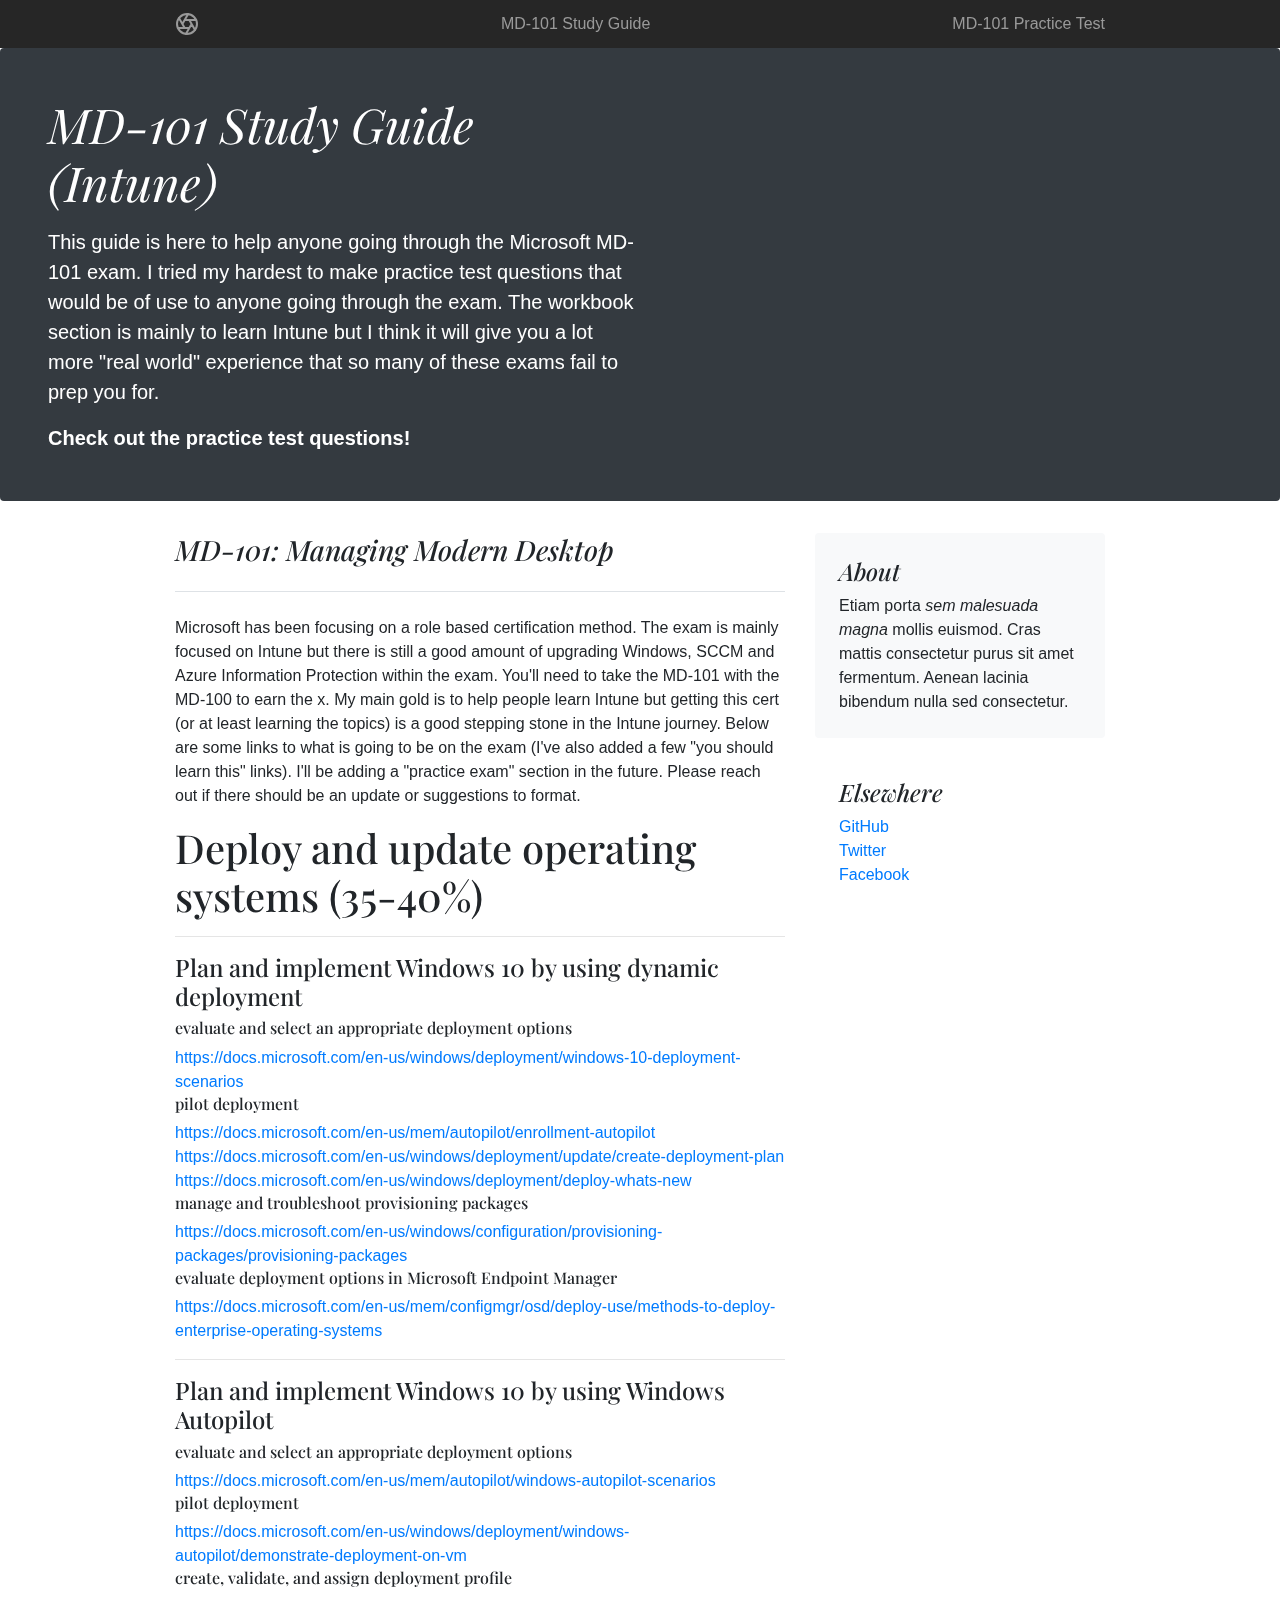
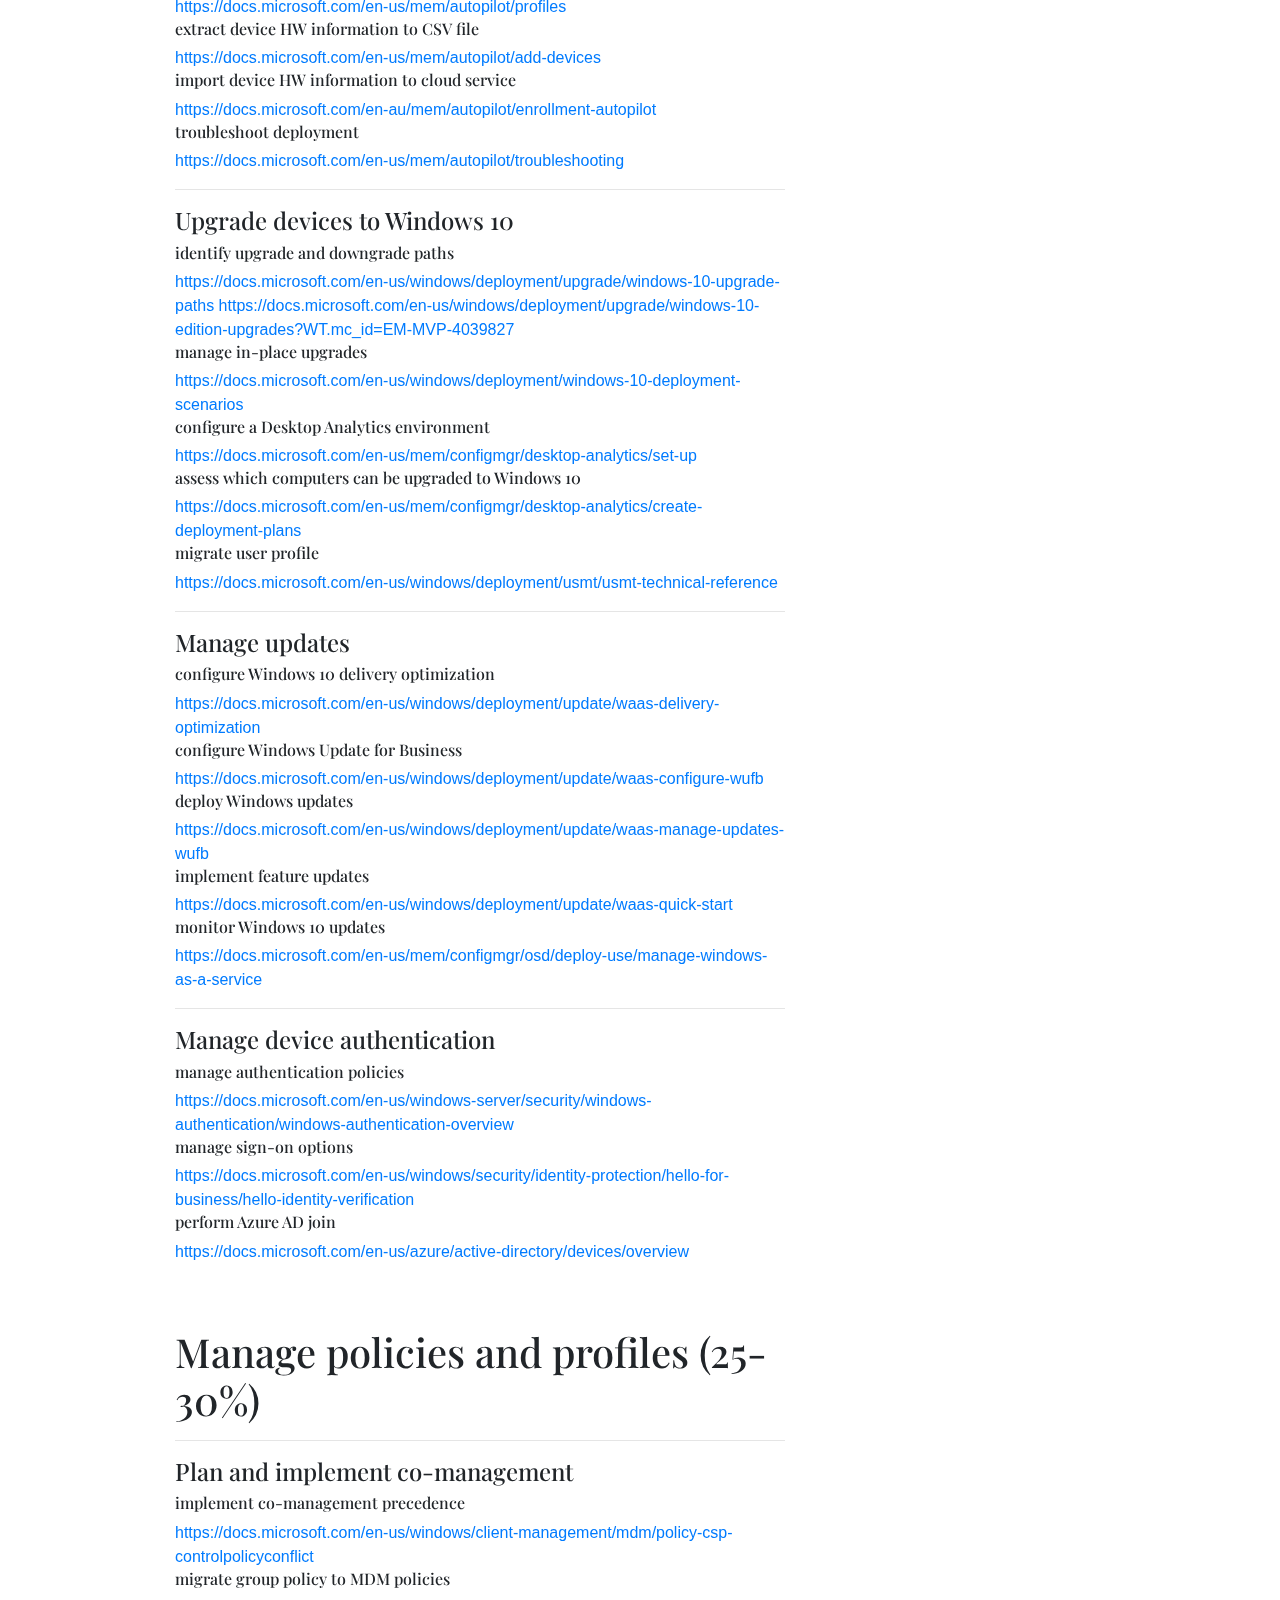
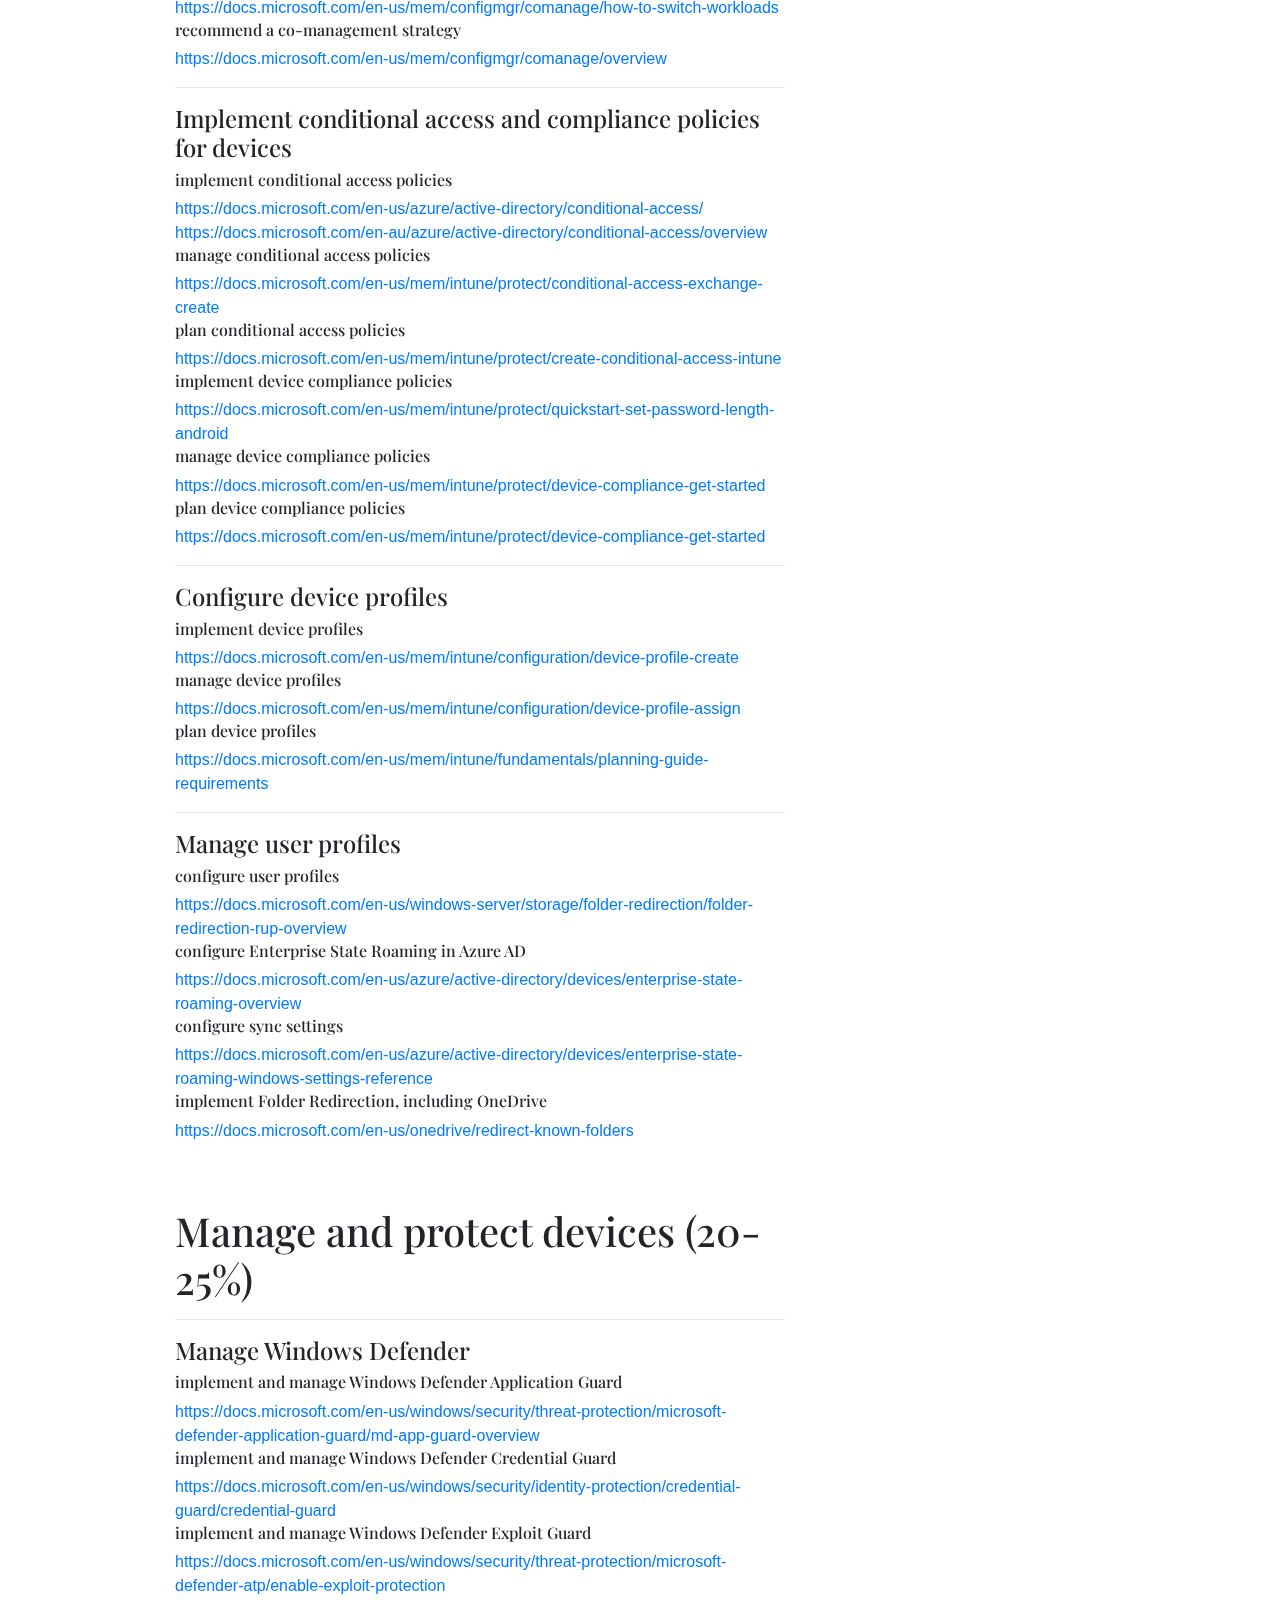
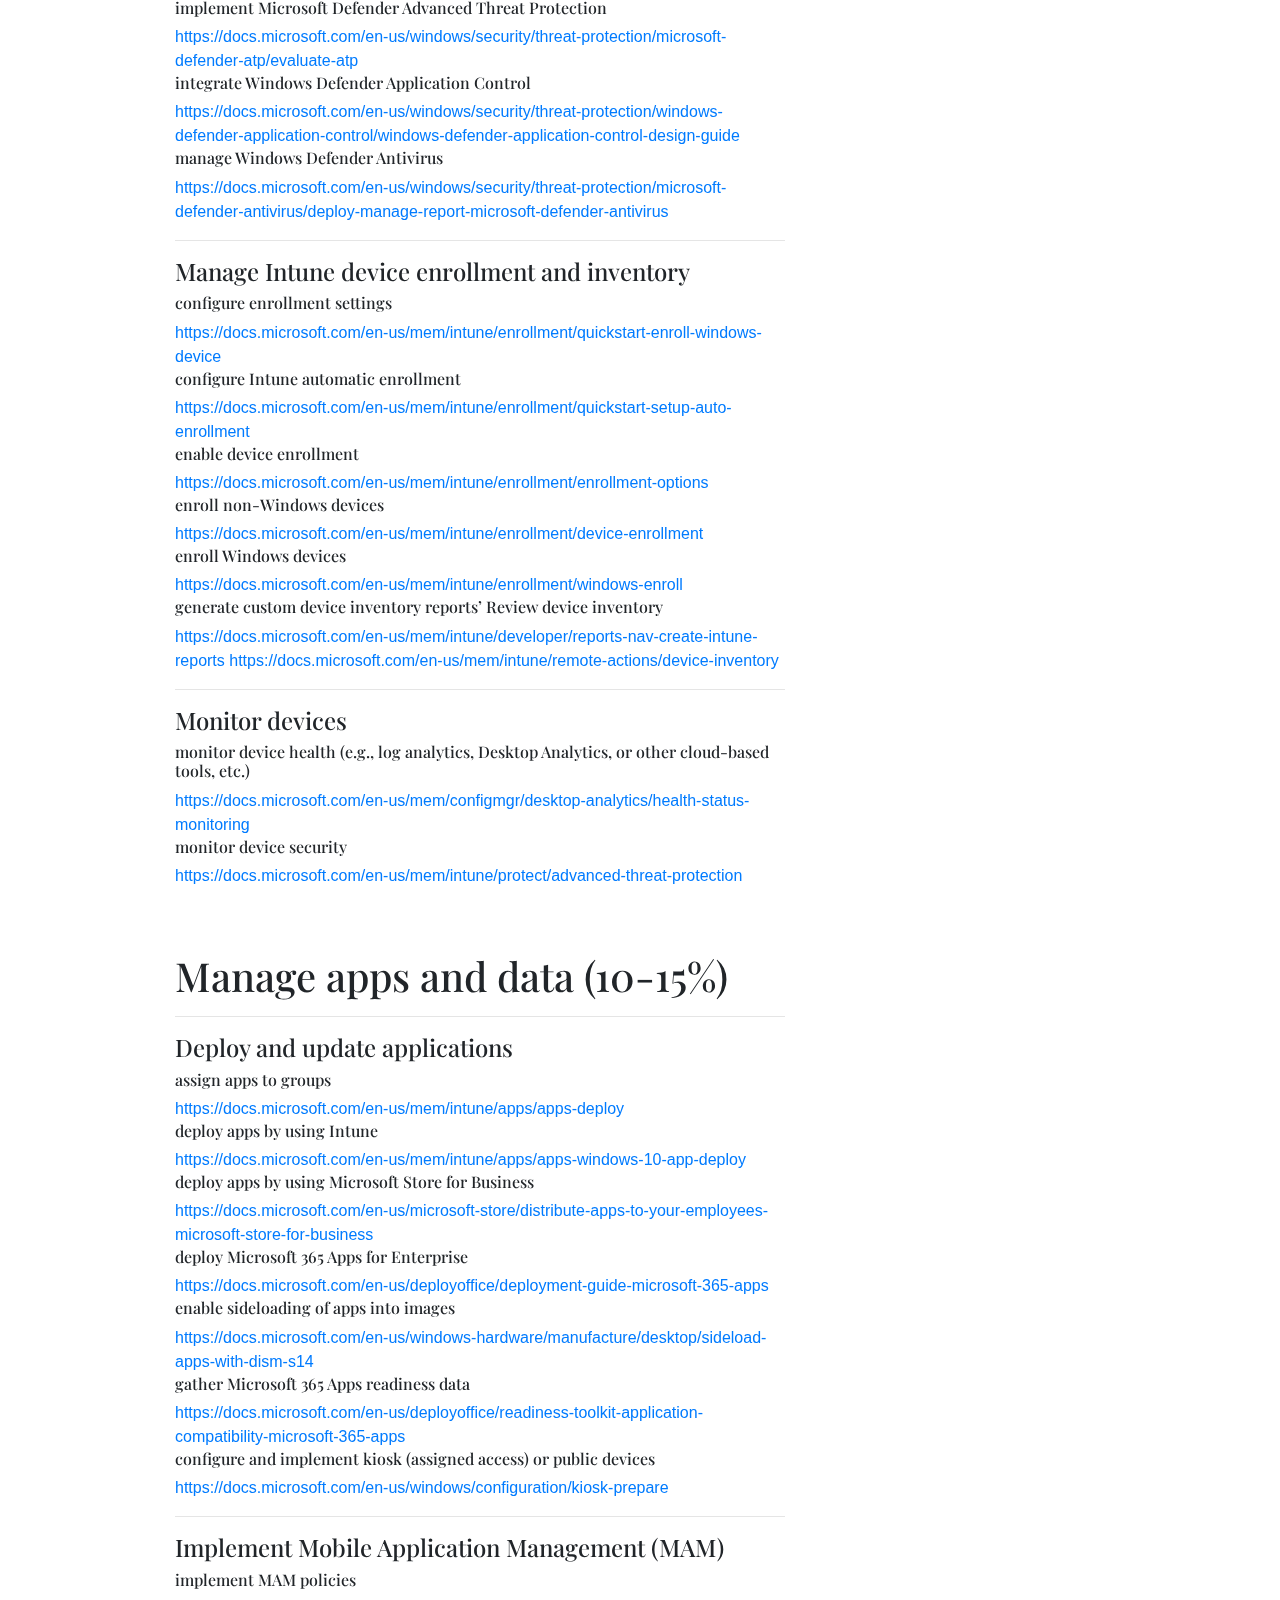
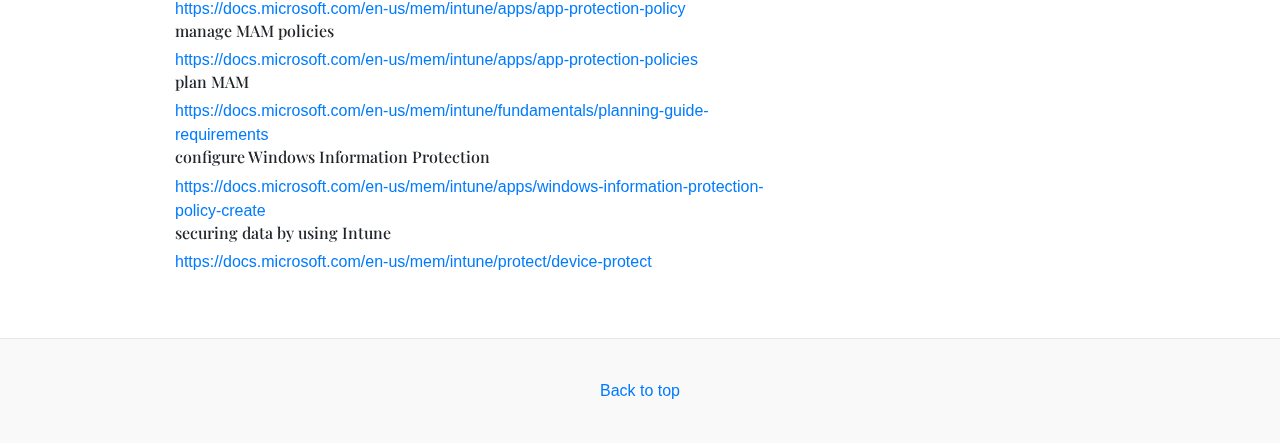
<file: index0.html>
<!doctype html>
<html lang="en">
  <head>
    <meta charset="utf-8">
    <meta name="viewport" content="width=device-width, initial-scale=1, shrink-to-fit=no">
    <meta name="description" content="Prepare for your MD-101: Managing Modern Desktops exam with this study guide. This free study guide and practice test should get you ready!">
    <title>MD-101 Study Guide (Intune)</title>

    <link rel="canonical" href="https://getbootstrap.com/docs/4.5/examples/blog/">

    <!-- Bootstrap core CSS -->
<link rel="stylesheet" href="https://stackpath.bootstrapcdn.com/bootstrap/4.3.1/css/bootstrap.min.css" integrity="sha384-ggOyR0iXCbMQv3Xipma34MD+dH/1fQ784/j6cY/iJTQUOhcWr7x9JvoRxT2MZw1T" crossorigin="anonymous">

    <style>
      .bd-placeholder-img {
        font-size: 1.125rem;
        text-anchor: middle;
        -webkit-user-select: none;
        -moz-user-select: none;
        -ms-user-select: none;
        user-select: none;
      }

      @media (min-width: 768px) {
        .bd-placeholder-img-lg {
          font-size: 3.5rem;
        }
      }
    </style>
    <!-- Custom styles for this template -->
    <link href="https://fonts.googleapis.com/css?family=Playfair+Display:700,900" rel="stylesheet">
    <!-- Custom styles for this template -->
    <link href="css/blog.css" rel="stylesheet">
    <link href="css/product.css" rel="stylesheet">
  </head>
  <body>
      <nav class="site-header sticky-top py-1">
    <div class="container d-flex flex-column flex-md-row justify-content-between">
      <a class="py-2" href="#" aria-label="Product">
        <svg xmlns="http://www.w3.org/2000/svg" width="24" height="24" fill="none" stroke="currentColor" stroke-linecap="round" stroke-linejoin="round" stroke-width="2" class="d-block mx-auto" role="img" viewBox="0 0 24 24" focusable="false"><title>Product</title><circle cx="12" cy="12" r="10"/><path d="M14.31 8l5.74 9.94M9.69 8h11.48M7.38 12l5.74-9.94M9.69 16L3.95 6.06M14.31 16H2.83m13.79-4l-5.74 9.94"/></svg>
      </a>
      <a class="py-2 d-none d-md-inline-block" href="index0.html">MD-101 Study Guide</a>
      <a class="py-2 d-none d-md-inline-block" href="practicetest.html">MD-101 Practice Test</a>
      <!--<a class="py-2 d-none d-md-inline-block" href="#">Features</a>
      <a class="py-2 d-none d-md-inline-block" href="#">Enterprise</a>
      <a class="py-2 d-none d-md-inline-block" href="#">Support</a>
      <a class="py-2 d-none d-md-inline-block" href="#">Pricing</a>
      <a class="py-2 d-none d-md-inline-block" href="#">Cart</a>-->
    </div>
  </nav>

  <div class="jumbotron p-4 p-md-5 text-white rounded bg-dark">
    <div class="col-md-6 px-0">
      <h1 class="display-4 font-italic">MD-101 Study Guide (Intune)</h1>
      <p class="lead my-3">This guide is here to help anyone going through the Microsoft MD-101 exam. I tried my hardest to make practice test questions that would be of use to anyone going through the exam. The workbook section is mainly to learn Intune but I think it will give you a lot more "real world" experience that so many of these exams fail to prep you for.</p>
      <p class="lead mb-0"><a href="practicetest.html" class="text-white font-weight-bold">Check out the practice test questions! </a></p>
    </div>
  </div>

<main role="main" class="container">
  <div class="row">
    <div class="col-md-8 blog-main">
      <h3 class="pb-4 mb-4 font-italic border-bottom">
        MD-101: Managing Modern Desktop
      </h3>
      <p> Microsoft has been focusing on a role based certification method. The exam is mainly focused on Intune but there is still a good amount of upgrading Windows, SCCM and Azure Information Protection within the exam. You'll need to take the MD-101 with the MD-100 to earn the x. My main gold is to
        help people learn Intune but getting this cert (or at least learning the topics) is a good stepping stone in the Intune journey. Below are some links to what is going to be on the exam (I've also added a few "you should learn this" links). I'll be adding a "practice exam" section in the future. Please reach out if there should be an update or suggestions to format.</p>

      <div class="blog-post">
        <h6 class="blog-post-title">Deploy and update operating systems (35-40%)</h6>
        <hr>
        <p></p>
        <h4>Plan and implement Windows 10 by using dynamic deployment</h4>
        <h6>evaluate and select an appropriate deployment options</h6>
        <a href="https://docs.microsoft.com/en-us/windows/deployment/windows-10-deployment-scenarios">https://docs.microsoft.com/en-us/windows/deployment/windows-10-deployment-scenarios</a>
        <h6>pilot deployment</h6>
        <a href="https://docs.microsoft.com/en-us/mem/autopilot/enrollment-autopilot">https://docs.microsoft.com/en-us/mem/autopilot/enrollment-autopilot</a>
        <a href="https://docs.microsoft.com/en-us/windows/deployment/update/create-deployment-plan">https://docs.microsoft.com/en-us/windows/deployment/update/create-deployment-plan</a>
        <a href="https://docs.microsoft.com/en-us/windows/deployment/deploy-whats-new">https://docs.microsoft.com/en-us/windows/deployment/deploy-whats-new</a>
        <h6>manage and troubleshoot provisioning packages</h6>
        <a href="https://docs.microsoft.com/en-us/windows/configuration/provisioning-packages/provisioning-packages">https://docs.microsoft.com/en-us/windows/configuration/provisioning-packages/provisioning-packages</a>
        <h6>evaluate deployment options in Microsoft Endpoint Manager</h6>
        <a href="https://docs.microsoft.com/en-us/mem/configmgr/osd/deploy-use/methods-to-deploy-enterprise-operating-systems">https://docs.microsoft.com/en-us/mem/configmgr/osd/deploy-use/methods-to-deploy-enterprise-operating-systems</a>
        <hr>

        <h4>Plan and implement Windows 10 by using Windows Autopilot</h4>
        <h6>evaluate and select an appropriate deployment options</h6>
        <a href="https://docs.microsoft.com/en-us/mem/autopilot/windows-autopilot-scenarios">https://docs.microsoft.com/en-us/mem/autopilot/windows-autopilot-scenarios</a>
        <h6>pilot deployment</h6>
        <a href="https://docs.microsoft.com/en-us/windows/deployment/windows-autopilot/demonstrate-deployment-on-vm">https://docs.microsoft.com/en-us/windows/deployment/windows-autopilot/demonstrate-deployment-on-vm</a>
        <h6>create, validate, and assign deployment profile</h6>
        <a href="https://docs.microsoft.com/en-us/mem/autopilot/profiles">https://docs.microsoft.com/en-us/mem/autopilot/profiles</a>
        <h6>extract device HW information to CSV file</h6>
        <a href="https://docs.microsoft.com/en-us/mem/autopilot/add-devices">https://docs.microsoft.com/en-us/mem/autopilot/add-devices</a>
        <h6>import device HW information to cloud service</h6>
        <a href="https://docs.microsoft.com/en-au/mem/autopilot/enrollment-autopilot">https://docs.microsoft.com/en-au/mem/autopilot/enrollment-autopilot</a>
        <h6>troubleshoot deployment</h6>
        <a href="https://docs.microsoft.com/en-us/mem/autopilot/troubleshooting">https://docs.microsoft.com/en-us/mem/autopilot/troubleshooting</a>
        <hr>

        <h4>Upgrade devices to Windows 10</h4>
        <h6>identify upgrade and downgrade paths</h6>
        <a href="https://docs.microsoft.com/en-us/windows/deployment/upgrade/windows-10-upgrade-paths">https://docs.microsoft.com/en-us/windows/deployment/upgrade/windows-10-upgrade-paths</a>
        <a href="https://docs.microsoft.com/en-us/windows/deployment/upgrade/windows-10-edition-upgrades">https://docs.microsoft.com/en-us/windows/deployment/upgrade/windows-10-edition-upgrades?WT.mc_id=EM-MVP-4039827</a>
        <h6>manage in-place upgrades</h6>
        <a href="https://docs.microsoft.com/en-us/windows/deployment/windows-10-deployment-scenarios">https://docs.microsoft.com/en-us/windows/deployment/windows-10-deployment-scenarios</a>
        <h6>configure a Desktop Analytics environment</h6>
        <a href="https://docs.microsoft.com/en-us/mem/configmgr/desktop-analytics/set-up">https://docs.microsoft.com/en-us/mem/configmgr/desktop-analytics/set-up</a>
        <h6>assess which computers can be upgraded to Windows 10</h6>
        <a href="https://docs.microsoft.com/en-us/mem/configmgr/desktop-analytics/create-deployment-plans">https://docs.microsoft.com/en-us/mem/configmgr/desktop-analytics/create-deployment-plans</a>
        <h6>migrate user profile</h6>
        <a href="https://docs.microsoft.com/en-us/windows/deployment/usmt/usmt-technical-reference">https://docs.microsoft.com/en-us/windows/deployment/usmt/usmt-technical-reference</a>
        <hr>

        <h4>Manage updates</h4>
        <h6>configure Windows 10 delivery optimization</h6>
        <a href="https://docs.microsoft.com/en-us/windows/deployment/update/waas-delivery-optimization">https://docs.microsoft.com/en-us/windows/deployment/update/waas-delivery-optimization</a>
        <h6>configure Windows Update for Business</h6>
        <a href="https://docs.microsoft.com/en-us/windows/deployment/update/waas-configure-wufb">https://docs.microsoft.com/en-us/windows/deployment/update/waas-configure-wufb</a>
        <h6>deploy Windows updates</h6>
        <a href="https://docs.microsoft.com/en-us/windows/deployment/update/waas-manage-updates-wufb">https://docs.microsoft.com/en-us/windows/deployment/update/waas-manage-updates-wufb</a>
        <h6>implement feature updates</h6>
        <a href="https://docs.microsoft.com/en-us/windows/deployment/update/waas-quick-start">https://docs.microsoft.com/en-us/windows/deployment/update/waas-quick-start</a>
        <h6>monitor Windows 10 updates</h6>
        <a href="https://docs.microsoft.com/en-us/mem/configmgr/osd/deploy-use/manage-windows-as-a-service">https://docs.microsoft.com/en-us/mem/configmgr/osd/deploy-use/manage-windows-as-a-service</a>
        <hr>

        <h4>Manage device authentication</h4>
        <h6>manage authentication policies</h6>
        <a href="https://docs.microsoft.com/en-us/windows-server/security/windows-authentication/windows-authentication-overview">https://docs.microsoft.com/en-us/windows-server/security/windows-authentication/windows-authentication-overview</a>
        <h6>manage sign-on options</h6>
        <a href="https://docs.microsoft.com/en-us/windows/security/identity-protection/hello-for-business/hello-identity-verification">https://docs.microsoft.com/en-us/windows/security/identity-protection/hello-for-business/hello-identity-verification</a>
        <h6>perform Azure AD join</h6>
        <a href="https://docs.microsoft.com/en-us/azure/active-directory/devices/overview">https://docs.microsoft.com/en-us/azure/active-directory/devices/overview</a>
      </div><!-- /.blog-post -->

      <div class="blog-post">
        <h2 class="blog-post-title">Manage policies and profiles (25-30%)</h2>
        <hr>
        <p></p>
        <h4>Plan and implement co-management</h4>
        <h6>implement co-management precedence</h6>
        <a href="https://docs.microsoft.com/en-us/windows/client-management/mdm/policy-csp-controlpolicyconflict">https://docs.microsoft.com/en-us/windows/client-management/mdm/policy-csp-controlpolicyconflict</a>
        <h6>migrate group policy to MDM policies</h6>
        <a href="https://docs.microsoft.com/en-us/mem/configmgr/comanage/how-to-switch-workloads">https://docs.microsoft.com/en-us/mem/configmgr/comanage/how-to-switch-workloads</a>
        <h6>recommend a co-management strategy</h6>
        <a href="https://docs.microsoft.com/en-us/mem/configmgr/comanage/overview">https://docs.microsoft.com/en-us/mem/configmgr/comanage/overview</a>
        <hr>

        <h4>Implement conditional access and compliance policies for devices</h4>
        <h6>implement conditional access policies</h6>
        <a href="https://docs.microsoft.com/en-us/azure/active-directory/conditional-access/">https://docs.microsoft.com/en-us/azure/active-directory/conditional-access/</a>
        <a href="https://docs.microsoft.com/en-au/azure/active-directory/conditional-access/overview">https://docs.microsoft.com/en-au/azure/active-directory/conditional-access/overview</a>
        <h6>manage conditional access policies</h6>
        <a href="https://docs.microsoft.com/en-us/mem/intune/protect/conditional-access-exchange-create">https://docs.microsoft.com/en-us/mem/intune/protect/conditional-access-exchange-create</a>
        <h6>plan conditional access policies</h6>
        <a href="https://docs.microsoft.com/en-us/mem/intune/protect/create-conditional-access-intune">https://docs.microsoft.com/en-us/mem/intune/protect/create-conditional-access-intune</a>
        <h6>implement device compliance policies</h6>
        <a href="https://docs.microsoft.com/en-us/mem/intune/protect/quickstart-set-password-length-android">https://docs.microsoft.com/en-us/mem/intune/protect/quickstart-set-password-length-android</a>
        <h6>manage device compliance policies</h6>
        <a href="https://docs.microsoft.com/en-us/mem/intune/protect/device-compliance-get-started">https://docs.microsoft.com/en-us/mem/intune/protect/device-compliance-get-started</a>
        <h6>plan device compliance policies</h6>
        <a href="https://docs.microsoft.com/en-us/mem/intune/protect/device-compliance-get-started">https://docs.microsoft.com/en-us/mem/intune/protect/device-compliance-get-started</a>
        <hr>

        <h4>Configure device profiles</h4>
        <h6>implement device profiles</h6>
        <a href="https://docs.microsoft.com/en-us/mem/intune/configuration/device-profile-create">https://docs.microsoft.com/en-us/mem/intune/configuration/device-profile-create</a>
        <h6>manage device profiles</h6>
        <a href="https://docs.microsoft.com/en-us/mem/intune/configuration/device-profile-assign">https://docs.microsoft.com/en-us/mem/intune/configuration/device-profile-assign</a>
        <h6>plan device profiles</h6>
        <a href="https://docs.microsoft.com/en-us/mem/intune/fundamentals/planning-guide-requirements">https://docs.microsoft.com/en-us/mem/intune/fundamentals/planning-guide-requirements</a>
        <hr>

        <h4>Manage user profiles</h4>
        <h6>configure user profiles</h6>
        <a href="https://docs.microsoft.com/en-us/windows-server/storage/folder-redirection/folder-redirection-rup-overview">https://docs.microsoft.com/en-us/windows-server/storage/folder-redirection/folder-redirection-rup-overview</a>
        <h6>configure Enterprise State Roaming in Azure AD</h6>
        <a href="https://docs.microsoft.com/en-us/azure/active-directory/devices/enterprise-state-roaming-overview">https://docs.microsoft.com/en-us/azure/active-directory/devices/enterprise-state-roaming-overview</a>
        <h6>configure sync settings</h6>
        <a href="https://docs.microsoft.com/en-us/azure/active-directory/devices/enterprise-state-roaming-windows-settings-reference">https://docs.microsoft.com/en-us/azure/active-directory/devices/enterprise-state-roaming-windows-settings-reference</a>
        <h6>implement Folder Redirection, including OneDrive</h6>
        <a href="https://docs.microsoft.com/en-us/onedrive/redirect-known-folders">https://docs.microsoft.com/en-us/onedrive/redirect-known-folders</a>
      </div><!-- /.blog-post -->

      <div class="blog-post">
        <h2 class="blog-post-title">Manage and protect devices (20-25%)</h2>
        <hr>
        <p></p>
        <h4>Manage Windows Defender</h4>
        <h6>implement and manage Windows Defender Application Guard</h6>
        <a href="https://docs.microsoft.com/en-us/windows/security/threat-protection/microsoft-defender-application-guard/md-app-guard-overview">https://docs.microsoft.com/en-us/windows/security/threat-protection/microsoft-defender-application-guard/md-app-guard-overview</a>
        <h6>implement and manage Windows Defender Credential Guard</h6>
        <a href="https://docs.microsoft.com/en-us/windows/security/identity-protection/credential-guard/credential-guard">https://docs.microsoft.com/en-us/windows/security/identity-protection/credential-guard/credential-guard</a>
        <h6>implement and manage Windows Defender Exploit Guard</h6>
        <a href="https://docs.microsoft.com/en-us/windows/security/threat-protection/microsoft-defender-atp/enable-exploit-protection">https://docs.microsoft.com/en-us/windows/security/threat-protection/microsoft-defender-atp/enable-exploit-protection</a>
        <h6>implement Microsoft Defender Advanced Threat Protection</h6>
        <a href="https://docs.microsoft.com/en-us/windows/security/threat-protection/microsoft-defender-atp/evaluate-atp">https://docs.microsoft.com/en-us/windows/security/threat-protection/microsoft-defender-atp/evaluate-atp</a>
        <h6>integrate Windows Defender Application Control</h6>
        <a href="https://docs.microsoft.com/en-us/windows/security/threat-protection/windows-defender-application-control/windows-defender-application-control-design-guide">https://docs.microsoft.com/en-us/windows/security/threat-protection/windows-defender-application-control/windows-defender-application-control-design-guide</a>
        <h6>manage Windows Defender Antivirus</h6>
        <a href="https://docs.microsoft.com/en-us/windows/security/threat-protection/microsoft-defender-antivirus/deploy-manage-report-microsoft-defender-antivirus">https://docs.microsoft.com/en-us/windows/security/threat-protection/microsoft-defender-antivirus/deploy-manage-report-microsoft-defender-antivirus</a>
        <hr>

        <h4>Manage Intune device enrollment and inventory</h4>
        <h6>configure enrollment settings</h6>
        <a href="https://docs.microsoft.com/en-us/mem/intune/enrollment/quickstart-enroll-windows-device">https://docs.microsoft.com/en-us/mem/intune/enrollment/quickstart-enroll-windows-device</a>
        <h6>configure Intune automatic enrollment</h6>
        <a href="https://docs.microsoft.com/en-us/mem/intune/enrollment/quickstart-setup-auto-enrollment">https://docs.microsoft.com/en-us/mem/intune/enrollment/quickstart-setup-auto-enrollment</a>
        <h6>enable device enrollment</h6>
        <a href="https://docs.microsoft.com/en-us/mem/intune/enrollment/enrollment-options">https://docs.microsoft.com/en-us/mem/intune/enrollment/enrollment-options</a>
        <h6>enroll non-Windows devices</h6>
        <a href="https://docs.microsoft.com/en-us/mem/intune/enrollment/device-enrollment">https://docs.microsoft.com/en-us/mem/intune/enrollment/device-enrollment</a>
        <h6>enroll Windows devices</h6>
        <a href="https://docs.microsoft.com/en-us/mem/intune/enrollment/windows-enroll">https://docs.microsoft.com/en-us/mem/intune/enrollment/windows-enroll</a>
        <h6>generate custom device inventory reports’ Review device inventory</h6>
        <a href="https://docs.microsoft.com/en-us/mem/intune/developer/reports-nav-create-intune-reports">https://docs.microsoft.com/en-us/mem/intune/developer/reports-nav-create-intune-reports</a>
        <a href="https://docs.microsoft.com/en-us/mem/intune/remote-actions/device-inventory">https://docs.microsoft.com/en-us/mem/intune/remote-actions/device-inventory</a>
        <hr>

        <h4>Monitor devices</h4>
        <h6>monitor device health (e.g., log analytics, Desktop Analytics, or other cloud-based tools, etc.)</h6>
        <a href="https://docs.microsoft.com/en-us/mem/configmgr/desktop-analytics/health-status-monitoring">https://docs.microsoft.com/en-us/mem/configmgr/desktop-analytics/health-status-monitoring</a>
        <h6>monitor device security</h6>
        <a href="https://docs.microsoft.com/en-us/mem/intune/protect/advanced-threat-protection">https://docs.microsoft.com/en-us/mem/intune/protect/advanced-threat-protection</a>
      </div><!-- /.blog-post -->

      <div class="blog-post">
        <h2 class="blog-post-title">Manage apps and data (10-15%)</h2>
        <hr>
        <p></p>
        <h4>Deploy and update applications</h4>
        <h6>assign apps to groups</h6>
        <a href="https://docs.microsoft.com/en-us/mem/intune/apps/apps-deploy">https://docs.microsoft.com/en-us/mem/intune/apps/apps-deploy</a>
        <h6>deploy apps by using Intune</h6>
        <a href="https://docs.microsoft.com/en-us/mem/intune/apps/apps-windows-10-app-deploy">https://docs.microsoft.com/en-us/mem/intune/apps/apps-windows-10-app-deploy</a>
        <h6>deploy apps by using Microsoft Store for Business</h6>
        <a href="https://docs.microsoft.com/en-us/microsoft-store/distribute-apps-to-your-employees-microsoft-store-for-business">https://docs.microsoft.com/en-us/microsoft-store/distribute-apps-to-your-employees-microsoft-store-for-business</a>
        <h6>deploy Microsoft 365 Apps for Enterprise</h6>
        <a href="https://docs.microsoft.com/en-us/deployoffice/deployment-guide-microsoft-365-apps">https://docs.microsoft.com/en-us/deployoffice/deployment-guide-microsoft-365-apps</a>
        <h6>enable sideloading of apps into images</h6>
        <a href="https://docs.microsoft.com/en-us/windows-hardware/manufacture/desktop/sideload-apps-with-dism-s14">https://docs.microsoft.com/en-us/windows-hardware/manufacture/desktop/sideload-apps-with-dism-s14</a>
        <h6>gather Microsoft 365 Apps readiness data</h6>
        <a href="https://docs.microsoft.com/en-us/deployoffice/readiness-toolkit-application-compatibility-microsoft-365-apps">https://docs.microsoft.com/en-us/deployoffice/readiness-toolkit-application-compatibility-microsoft-365-apps</a>
        <h6>configure and implement kiosk (assigned access) or public devices</h6>
        <a href="https://docs.microsoft.com/en-us/windows/configuration/kiosk-prepare">https://docs.microsoft.com/en-us/windows/configuration/kiosk-prepare</a>
        <hr>

        <h4>Implement Mobile Application Management (MAM)</h4>
        <h6>implement MAM policies</h6>
        <a href="https://docs.microsoft.com/en-us/mem/intune/apps/app-protection-policy">https://docs.microsoft.com/en-us/mem/intune/apps/app-protection-policy</a>
        <h6>manage MAM policies</h6>
        <a href="https://docs.microsoft.com/en-us/mem/intune/apps/app-protection-policies">https://docs.microsoft.com/en-us/mem/intune/apps/app-protection-policies</a>
        <h6>plan MAM</h6>
        <a href="https://docs.microsoft.com/en-us/mem/intune/fundamentals/planning-guide-requirements">https://docs.microsoft.com/en-us/mem/intune/fundamentals/planning-guide-requirements</a>
        <h6>configure Windows Information Protection</h6>
        <a href="https://docs.microsoft.com/en-us/mem/intune/apps/windows-information-protection-policy-create">https://docs.microsoft.com/en-us/mem/intune/apps/windows-information-protection-policy-create</a>
        <h6>securing data by using Intune</h6>
        <a href="https://docs.microsoft.com/en-us/mem/intune/protect/device-protect">https://docs.microsoft.com/en-us/mem/intune/protect/device-protect</a>
      </div><!-- /.blog-post -->

    </div><!-- /.blog-main -->

    <aside class="col-md-4 blog-sidebar">
      <div class="p-4 mb-3 bg-light rounded">
        <h4 class="font-italic">About</h4>
        <p class="mb-0">Etiam porta <em>sem malesuada magna</em> mollis euismod. Cras mattis consectetur purus sit amet fermentum. Aenean lacinia bibendum nulla sed consectetur.</p>
      </div>

      <div class="p-4">
        <h4 class="font-italic">Elsewhere</h4>
        <ol class="list-unstyled">
          <li><a href="#">GitHub</a></li>
          <li><a href="#">Twitter</a></li>
          <li><a href="#">Facebook</a></li>
        </ol>
      </div>
    </aside><!-- /.blog-sidebar -->

  </div><!-- /.row -->

</main><!-- /.container -->

<footer class="blog-footer">
  <p>
    <a href="#">Back to top</a>
  </p>
</footer>
</body>
</html>
</file>
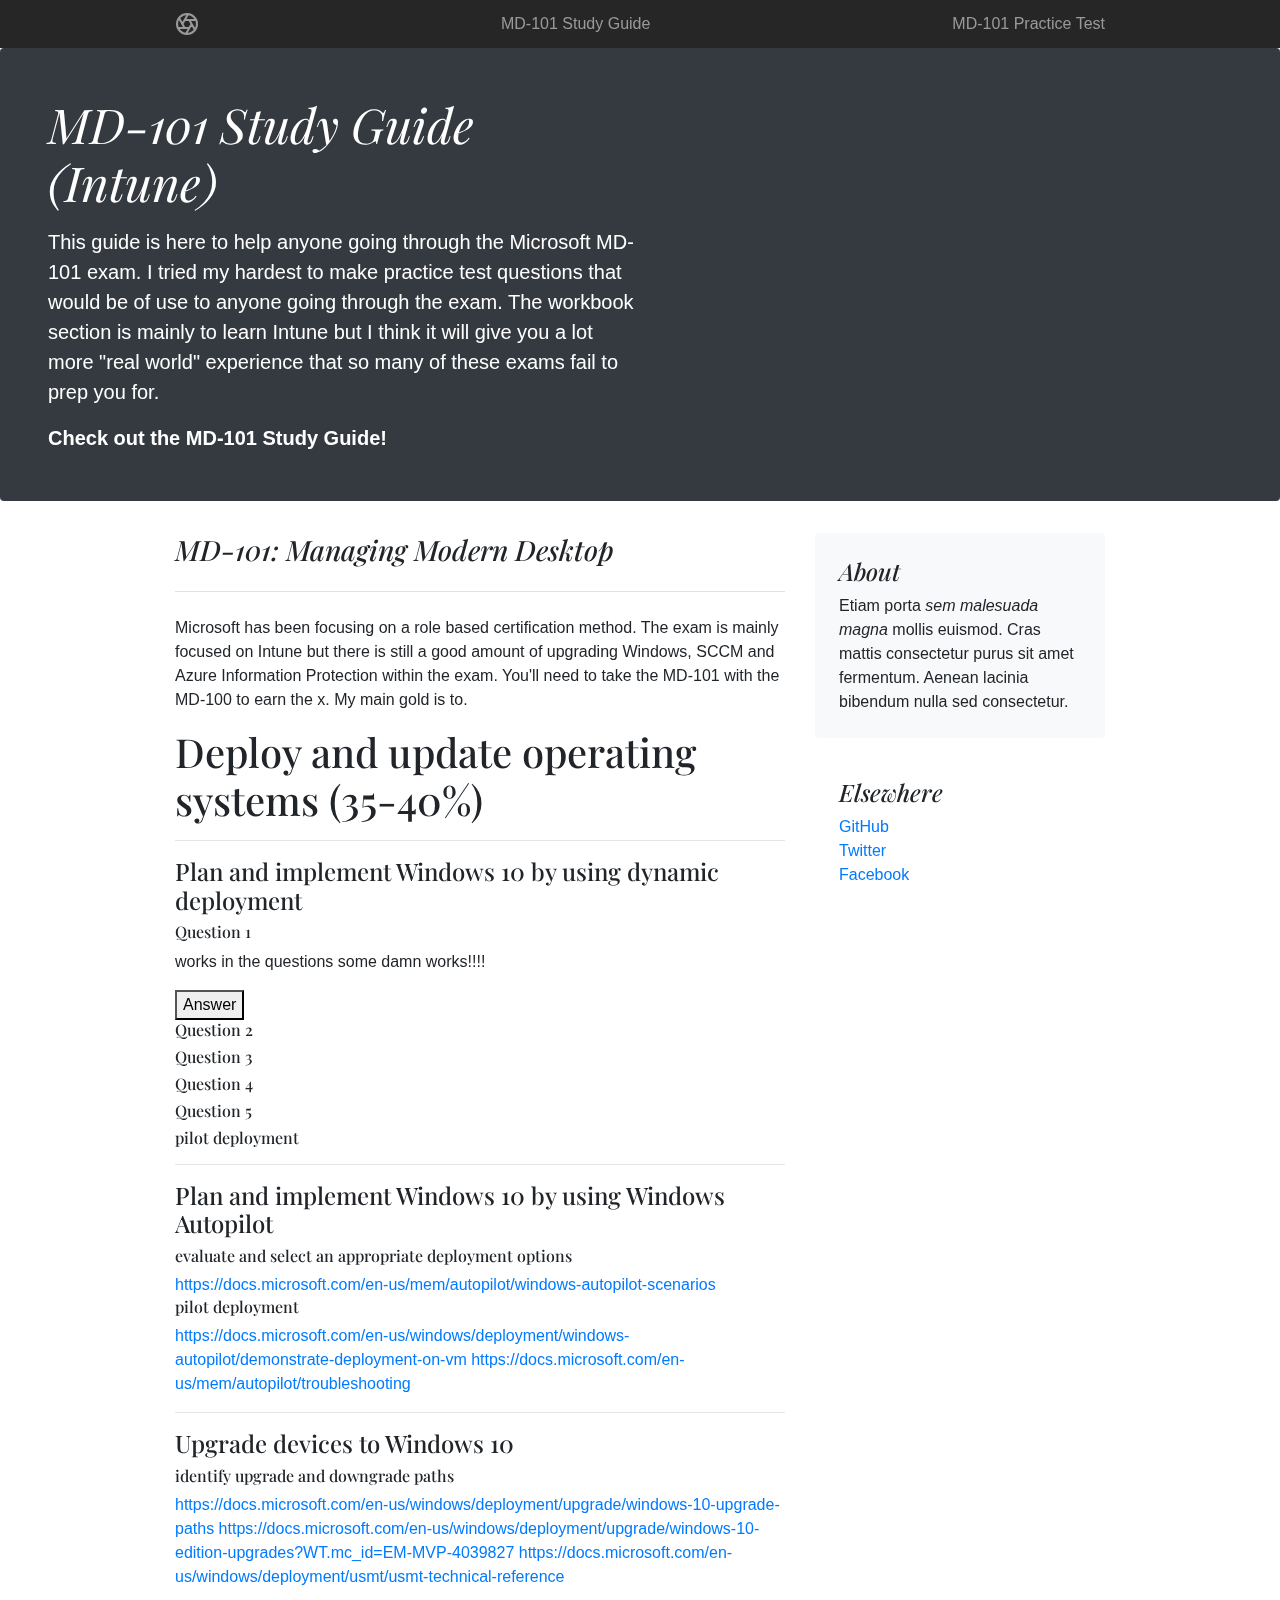
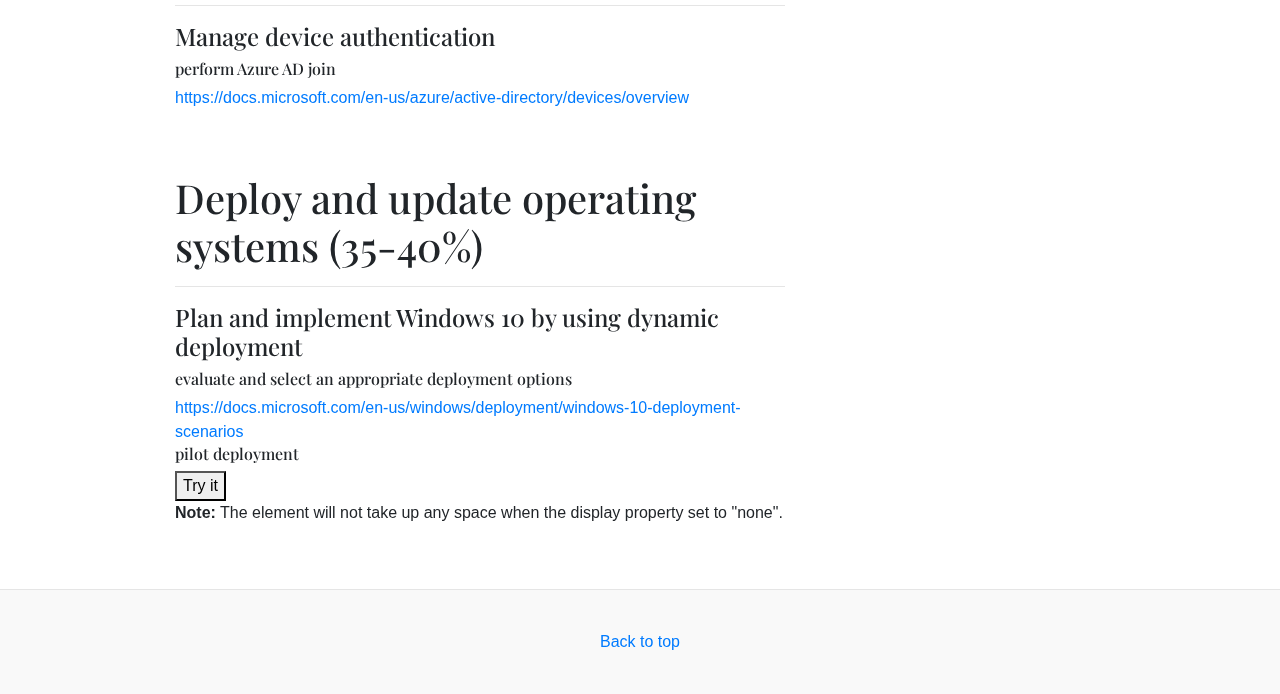
<file: practicetest.html>
<!doctype html>
<html lang="en">
  <head>
    <meta charset="utf-8">
    <meta name="viewport" content="width=device-width, initial-scale=1, shrink-to-fit=no">
    <meta name="description" content="Prepare for your MD-101: Managing Modern Desktops exam with this study guide. This free study guide and practice test should get you ready!">
    <title>MD-101 Study Guide (Intune)</title>

    <link rel="canonical" href="https://getbootstrap.com/docs/4.5/examples/blog/">

    <!-- Bootstrap core CSS -->
<link rel="stylesheet" href="https://stackpath.bootstrapcdn.com/bootstrap/4.3.1/css/bootstrap.min.css" integrity="sha384-ggOyR0iXCbMQv3Xipma34MD+dH/1fQ784/j6cY/iJTQUOhcWr7x9JvoRxT2MZw1T" crossorigin="anonymous">

    <style>
      .bd-placeholder-img {
        font-size: 1.125rem;
        text-anchor: middle;
        -webkit-user-select: none;
        -moz-user-select: none;
        -ms-user-select: none;
        user-select: none;
      }

      @media (min-width: 768px) {
        .bd-placeholder-img-lg {
          font-size: 3.5rem;
        }
      }
    </style>
    <!-- Custom styles for this template -->
    <link href="https://fonts.googleapis.com/css?family=Playfair+Display:700,900" rel="stylesheet">
    <!-- Custom styles for this template -->
    <link href="css/blog.css" rel="stylesheet">
    <link href="css/product.css" rel="stylesheet">
  </head>
  <body>
      <nav class="site-header sticky-top py-1">
    <div class="container d-flex flex-column flex-md-row justify-content-between">
      <a class="py-2" href="index.html" aria-label="Product">
        <svg xmlns="http://www.w3.org/2000/svg" width="24" height="24" fill="none" stroke="currentColor" stroke-linecap="round" stroke-linejoin="round" stroke-width="2" class="d-block mx-auto" role="img" viewBox="0 0 24 24" focusable="false"><title>Product</title><circle cx="12" cy="12" r="10"/><path d="M14.31 8l5.74 9.94M9.69 8h11.48M7.38 12l5.74-9.94M9.69 16L3.95 6.06M14.31 16H2.83m13.79-4l-5.74 9.94"/></svg>
      </a>
      <a class="py-2 d-none d-md-inline-block" href="intune.html">MD-101 Study Guide</a>
      <a class="py-2 d-none d-md-inline-block" href="practicetest.html">MD-101 Practice Test</a>
    </div>
  </nav>

  <div class="jumbotron p-4 p-md-5 text-white rounded bg-dark">
    <div class="col-md-6 px-0">
      <h1 class="display-4 font-italic">MD-101 Study Guide (Intune)</h1>
      <p class="lead my-3">This guide is here to help anyone going through the Microsoft MD-101 exam. I tried my hardest to make practice test questions that would be of use to anyone going through the exam. The workbook section is mainly to learn Intune but I think it will give you a lot more "real world" experience that so many of these exams fail to prep you for.</p>
      <p class="lead mb-0"><a href="index0.html" class="text-white font-weight-bold">Check out the MD-101 Study Guide!</a></p>
    </div>
  </div>

<main role="main" class="container">
  <div class="row">
    <div class="col-md-8 blog-main">
      <h3 class="pb-4 mb-4 font-italic border-bottom">
        MD-101: Managing Modern Desktop
      </h3>
      <p> Microsoft has been focusing on a role based certification method. The exam is mainly focused on Intune but there is still a good amount of upgrading Windows, SCCM and Azure Information Protection within the exam. You'll need to take the MD-101 with the MD-100 to earn the x. My main gold is to.</p>
      <div class="blog-post">
        <h6 class="blog-post-title">Deploy and update operating systems (35-40%)</h6>
        <hr>
        <p></p>
        <h4>Plan and implement Windows 10 by using dynamic deployment</h4>
        <h6>Question 1</h6>
        <p>works in the questions some damn works!!!!</p>
        <button onclick="myFunction()">Answer</button>
        <div style="display: none;" id="myDIV">
          This is my answer div element homie.
        </div>
        <h6>Question 2</h6>
        <h6>Question 3</h6>
        <h6>Question 4</h6>
        <h6>Question 5</h6>
        <h6>pilot deployment</h6>
        <hr>

        <h4>Plan and implement Windows 10 by using Windows Autopilot</h4>
        <h6>evaluate and select an appropriate deployment options</h6>
        <a href="https://docs.microsoft.com/en-us/mem/autopilot/windows-autopilot-scenarios">https://docs.microsoft.com/en-us/mem/autopilot/windows-autopilot-scenarios</a>
        <h6>pilot deployment</h6>
        <a href="https://docs.microsoft.com/en-us/windows/deployment/windows-autopilot/demonstrate-deployment-on-vm">https://docs.microsoft.com/en-us/windows/deployment/windows-autopilot/demonstrate-deployment-on-vm</a>
        <a href="https://docs.microsoft.com/en-us/mem/autopilot/troubleshooting">https://docs.microsoft.com/en-us/mem/autopilot/troubleshooting</a>
        <hr>

        <h4>Upgrade devices to Windows 10</h4>
        <h6>identify upgrade and downgrade paths</h6>
        <a href="https://docs.microsoft.com/en-us/windows/deployment/upgrade/windows-10-upgrade-paths">https://docs.microsoft.com/en-us/windows/deployment/upgrade/windows-10-upgrade-paths</a>
        <a href="https://docs.microsoft.com/en-us/windows/deployment/upgrade/windows-10-edition-upgrades">https://docs.microsoft.com/en-us/windows/deployment/upgrade/windows-10-edition-upgrades?WT.mc_id=EM-MVP-4039827</a>
        <a href="https://docs.microsoft.com/en-us/windows/deployment/usmt/usmt-technical-reference">https://docs.microsoft.com/en-us/windows/deployment/usmt/usmt-technical-reference</a>
        <hr>

        <h4>Manage device authentication</h4>
        <h6>perform Azure AD join</h6>
        <a href="https://docs.microsoft.com/en-us/azure/active-directory/devices/overview">https://docs.microsoft.com/en-us/azure/active-directory/devices/overview</a>
      </div><!-- /.blog-post -->

      <div class="blog-post">
        <h6 class="blog-post-title">Deploy and update operating systems (35-40%)</h6>
        <hr>
        <p></p>
        <h4>Plan and implement Windows 10 by using dynamic deployment</h4>
        <h6>evaluate and select an appropriate deployment options</h6>
        <a href="https://docs.microsoft.com/en-us/windows/deployment/windows-10-deployment-scenarios">https://docs.microsoft.com/en-us/windows/deployment/windows-10-deployment-scenarios</a>
        <h6>pilot deployment</h6>
        <button onclick="myFunction1()">Try it</button>

        <div style="display: none;" id="myDIV1">
        This is my DIV element.
        </div>

        <p><b>Note:</b> The element will not take up any space when the display property set to "none".</p>

      </div><!-- /.blog-post -->

    </div><!-- /.blog-main -->

    <aside class="col-md-4 blog-sidebar">
      <div class="p-4 mb-3 bg-light rounded">
        <h4 class="font-italic">About</h4>
        <p class="mb-0">Etiam porta <em>sem malesuada magna</em> mollis euismod. Cras mattis consectetur purus sit amet fermentum. Aenean lacinia bibendum nulla sed consectetur.</p>
      </div>

      <div class="p-4">
        <h4 class="font-italic">Elsewhere</h4>
        <ol class="list-unstyled">
          <li><a href="#">GitHub</a></li>
          <li><a href="#">Twitter</a></li>
          <li><a href="#">Facebook</a></li>
        </ol>
      </div>
    </aside><!-- /.blog-sidebar -->

  </div><!-- /.row -->

</main><!-- /.container -->

<footer class="blog-footer">
  <p>
    <a href="#">Back to top</a>
  </p>
</footer>
</body>
<script>
function myFunction() {
  var x = document.getElementById("myDIV");
  if (x.style.display === "none") {
    x.style.display = "block";
  } else {
    x.style.display = "none";
  }
}

function myFunction1() {
  var x = document.getElementById("myDIV1");
  if (x.style.display === "none") {
    x.style.display = "block";
  } else {
    x.style.display = "none";
  }
}
</script>
</html>
</file>
<file: css/blog.css>
/* stylelint-disable selector-list-comma-newline-after */

.blog-header {
  line-height: 1;
  border-bottom: 1px solid #e5e5e5;
}

.blog-header-logo {
  font-family: "Playfair Display", Georgia, "Times New Roman", serif;
  font-size: 2.25rem;
}

.blog-header-logo:hover {
  text-decoration: none;
}

h1, h2, h3, h4, h5, h6 {
  font-family: "Playfair Display", Georgia, "Times New Roman", serif;
}

.display-4 {
  font-size: 2.5rem;
}
@media (min-width: 768px) {
  .display-4 {
    font-size: 3rem;
  }
}

.nav-scroller {
  position: relative;
  z-index: 2;
  height: 2.75rem;
  overflow-y: hidden;
}

.nav-scroller .nav {
  display: -ms-flexbox;
  display: flex;
  -ms-flex-wrap: nowrap;
  flex-wrap: nowrap;
  padding-bottom: 1rem;
  margin-top: -1px;
  overflow-x: auto;
  text-align: center;
  white-space: nowrap;
  -webkit-overflow-scrolling: touch;
}

.nav-scroller .nav-link {
  padding-top: .75rem;
  padding-bottom: .75rem;
  font-size: .875rem;
}

.card-img-right {
  height: 100%;
  border-radius: 0 3px 3px 0;
}

.flex-auto {
  -ms-flex: 0 0 auto;
  flex: 0 0 auto;
}

.h-250 { height: 250px; }
@media (min-width: 768px) {
  .h-md-250 { height: 250px; }
}

/* Pagination */
.blog-pagination {
  margin-bottom: 4rem;
}
.blog-pagination > .btn {
  border-radius: 2rem;
}

/*
 * Blog posts
 */
.blog-post {
  margin-bottom: 4rem;
}
.blog-post-title {
  margin-bottom: .25rem;
  font-size: 2.5rem;
}
.blog-post-meta {
  margin-bottom: 1.25rem;
  color: #999;
}

/*
 * Footer
 */
.blog-footer {
  padding: 2.5rem 0;
  color: #999;
  text-align: center;
  background-color: #f9f9f9;
  border-top: .05rem solid #e5e5e5;
}
.blog-footer p:last-child {
  margin-bottom: 0;
}
</file>
<file: css/product.css>
.container {
  max-width: 960px;
}

/*
 * Custom translucent site header
 */

.site-header {
  background-color: rgba(0, 0, 0, .85);
  -webkit-backdrop-filter: saturate(180%) blur(20px);
  backdrop-filter: saturate(180%) blur(20px);
}
.site-header a {
  color: #999;
  transition: ease-in-out color .15s;
}
.site-header a:hover {
  color: #fff;
  text-decoration: none;
}

/*
 * Dummy devices (replace them with your own or something else entirely!)
 */

.product-device {
  position: absolute;
  right: 10%;
  bottom: -30%;
  width: 300px;
  height: 540px;
  background-color: #333;
  border-radius: 21px;
  -webkit-transform: rotate(30deg);
  transform: rotate(30deg);
}

.product-device::before {
  position: absolute;
  top: 10%;
  right: 10px;
  bottom: 10%;
  left: 10px;
  content: "";
  background-color: rgba(255, 255, 255, .1);
  border-radius: 5px;
}

.product-device-2 {
  top: -25%;
  right: auto;
  bottom: 0;
  left: 5%;
  background-color: #e5e5e5;
}


/*
 * Extra utilities
 */

.flex-equal > * {
  -ms-flex: 1;
  flex: 1;
}
@media (min-width: 768px) {
  .flex-md-equal > * {
    -ms-flex: 1;
    flex: 1;
  }
}

.overflow-hidden { overflow: hidden; }
</file>
